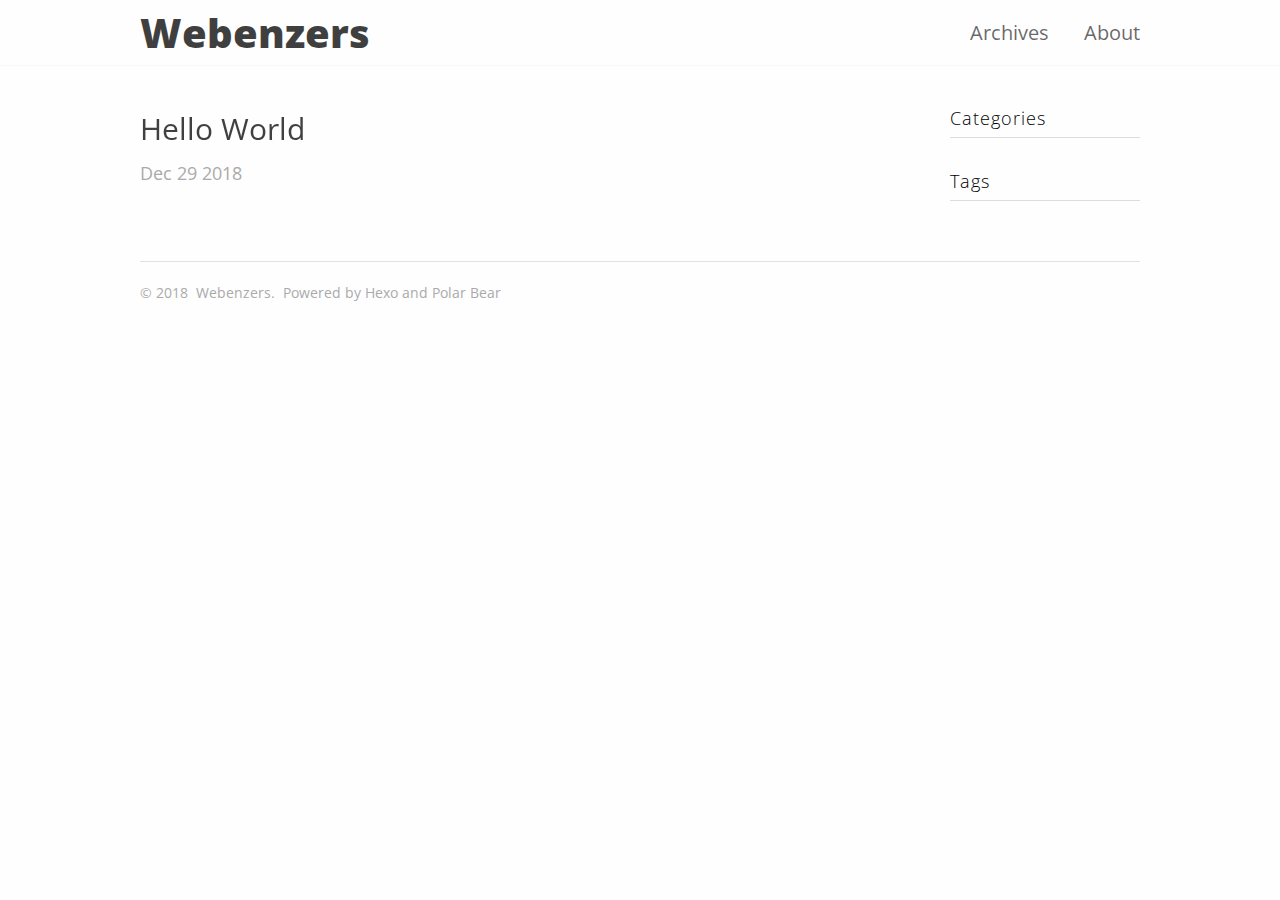
<file: index.html>
<!DOCTYPE html>
<html lang="">
  <head><meta name="generator" content="Hexo 3.8.0">
    
<meta charset="UTF-8">
<meta http-equiv="X-UA-Compatible" content="IE=edge">
<meta name="viewport" content="width=device-width,user-scalable=no,initial-scale=1,minimum-scale=1,maximum-scale=1">


<meta http-equiv="Cache-Control" content="no-transform">
<meta http-equiv="Cache-Control" content="no-siteapp">










  <link rel="alternate" href="/default" title="Webenzers">




  <link rel="shortcut icon" type="image/x-icon" href="/favicon.ico?v=1.1">



<link rel="canonical" href="http://yoursite.com/">


<meta property="og:type" content="website">
<meta property="og:title" content="Webenzers">
<meta property="og:url" content="http://yoursite.com/index.html">
<meta property="og:site_name" content="Webenzers">
<meta property="og:locale" content="default">
<meta name="twitter:card" content="summary">
<meta name="twitter:title" content="Webenzers">


<link rel="stylesheet" type="text/css" href="/css/style.css?v=1.1">
<link href="https://fonts.googleapis.com/css?family=Open+Sans" rel="stylesheet">





<script type="text/javascript">
  var themeConfig = {
    fancybox: {
      enable: false
    },
  };
</script>




  

  <script type="text/javascript">
    (function(i,s,o,g,r,a,m){i['GoogleAnalyticsObject']=r;i[r]=i[r]||function(){
        (i[r].q=i[r].q||[]).push(arguments)},i[r].l=1*new Date();a=s.createElement(o),
        m=s.getElementsByTagName(o)[0];a.async=1;a.src=g;m.parentNode.insertBefore(a,m)
        })(window,document,'script','//www.google-analytics.com/analytics.js','ga');

        ga('create', 'UA-131476006-1', 'auto');
        ga('send', 'pageview');
  </script>



    <title> Webenzers - </title>
  </head>

  <body>
    <div id="page">
      <header id="masthead"><div class="site-header-inner">
    <h1 class="site-title">
        <a href="/." class="logo">Webenzers</a>
    </h1>

    <nav id="nav-top">
        
            <ul id="menu-top" class="nav-top-items">
                
                    <li class="menu-item">
                        <a href="/archives">
                            
                            
                                Archives
                            
                        </a>
                    </li>
                
                    <li class="menu-item">
                        <a href="/about">
                            
                            
                                About
                            
                        </a>
                    </li>
                
            </ul>
        
  </nav>
</div>

      </header>
      <div id="content">
        
    <div id="primary" class="home">
        
            
  <article class="post">
    <header class="post-header">
      <h1 class="post-title">
        
          <a class="post-link" href="/2018/12/29/hello-world/">Hello World</a>
        
      </h1>

      <time class="post-time">
          Dec 29 2018
      </time>
    </header>



    
        <div class="post-excerpt">
            
            

            
          

    
  </div></article>

        
        
  <nav class="pagination">
    
    
  </nav>

    </div>
    <div id="secondary">
    

    
    <section id="tags" class="widget-area widget_categories">
        <h3 class="widget-title">Categories</h3>
        
    </section>


    
    <section id="tags" class="widget-area widget_tags">
        <h3 class="widget-title">Tags</h3>
        
    </section>


</div>


      </div>

      <footer id="colophon"><span class="copyright-year">
    
        &copy;
    
    2018
    <span class="footer-author">Webenzers.</span>
    <span class="power-by">
        Powered by <a class="hexo-link" href="https://hexo.io/">Hexo</a> and <a class="theme-link" href="https://github.com/frostfan/hexo-theme-polarbear">Polar Bear</a>
    </span>
</span>

      </footer>

      <div class="back-to-top" id="back-to-top">
        <i class="iconfont icon-up"></i>
      </div>
    </div>
    

<script type="text/javascript">
  var disqus_shortname = 'webenzers-github-io';
  var disqus_identifier = 'index.html';

  var disqus_title = "";


  var disqus = {
    load : function disqus(){
        if(typeof DISQUS !== 'object') {
          (function () {
          var s = document.createElement('script'); s.async = true;
          s.type = 'text/javascript';
          s.src = '//' + disqus_shortname + '.disqus.com/embed.js';
          (document.getElementsByTagName('HEAD')[0] || document.getElementsByTagName('BODY')[0]).appendChild(s);
          }());
          $('#load-disqus').remove(); ///加载后移除按钮
        }
    }
  }

  

</script>


    




  
    <script type="text/javascript" src="/lib/jquery/jquery-3.1.1.min.js"></script>
  

  

    <script type="text/javascript" src="/js/src/theme.js?v=1.1"></script>
<script type="text/javascript" src="/js/src/bootstrap.js?v=1.1"></script>

  </body>
</html>
</file>
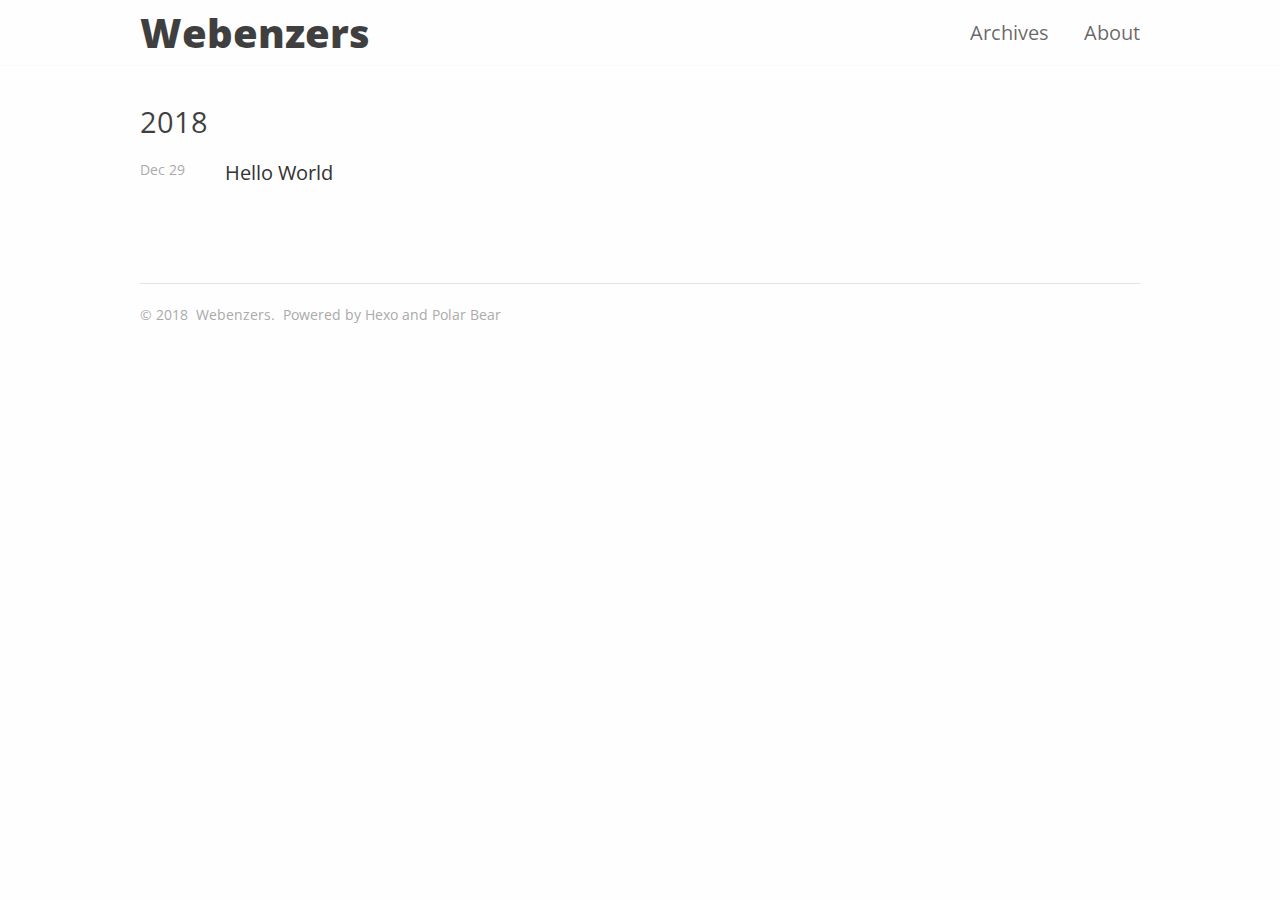
<file: archives/index.html>
<!DOCTYPE html>
<html lang="">
  <head><meta name="generator" content="Hexo 3.8.0">
    
<meta charset="UTF-8">
<meta http-equiv="X-UA-Compatible" content="IE=edge">
<meta name="viewport" content="width=device-width,user-scalable=no,initial-scale=1,minimum-scale=1,maximum-scale=1">


<meta http-equiv="Cache-Control" content="no-transform">
<meta http-equiv="Cache-Control" content="no-siteapp">










  <link rel="alternate" href="/default" title="Webenzers">




  <link rel="shortcut icon" type="image/x-icon" href="/favicon.ico?v=1.1">



<link rel="canonical" href="http://yoursite.com/archives/">


<meta property="og:type" content="website">
<meta property="og:title" content="Webenzers">
<meta property="og:url" content="http://yoursite.com/archives/index.html">
<meta property="og:site_name" content="Webenzers">
<meta property="og:locale" content="default">
<meta name="twitter:card" content="summary">
<meta name="twitter:title" content="Webenzers">


<link rel="stylesheet" type="text/css" href="/css/style.css?v=1.1">
<link href="https://fonts.googleapis.com/css?family=Open+Sans" rel="stylesheet">





<script type="text/javascript">
  var themeConfig = {
    fancybox: {
      enable: false
    },
  };
</script>




  

  <script type="text/javascript">
    (function(i,s,o,g,r,a,m){i['GoogleAnalyticsObject']=r;i[r]=i[r]||function(){
        (i[r].q=i[r].q||[]).push(arguments)},i[r].l=1*new Date();a=s.createElement(o),
        m=s.getElementsByTagName(o)[0];a.async=1;a.src=g;m.parentNode.insertBefore(a,m)
        })(window,document,'script','//www.google-analytics.com/analytics.js','ga');

        ga('create', 'UA-131476006-1', 'auto');
        ga('send', 'pageview');
  </script>



    <title>
  
    Archives - Webenzers
  
</title>
  </head>

  <body>
    <div id="page">
      <header id="masthead"><div class="site-header-inner">
    <h1 class="site-title">
        <a href="/." class="logo">Webenzers</a>
    </h1>

    <nav id="nav-top">
        
            <ul id="menu-top" class="nav-top-items">
                
                    <li class="menu-item">
                        <a href="/archives">
                            
                            
                                Archives
                            
                        </a>
                    </li>
                
                    <li class="menu-item">
                        <a href="/about">
                            
                            
                                About
                            
                        </a>
                    </li>
                
            </ul>
        
  </nav>
</div>

      </header>
      <div id="content">
        
  
<div id="primary">
  <section id="archive" class="archive">
    
      
    

    
      
        
        

        
          
          <div class="collection-title">
            <h2 class="archive-year">2018</h2>
          </div>
        
      

      <div class="archive-post">
        <span class="archive-post-time">
          
            Dec 29
          
        </span>
        <span class="archive-post-title">
          <a href="/2018/12/29/hello-world/" class="archive-post-link">
            Hello World
          </a>
        </span>
      </div>
    
  </section>
 </div>

  
  <nav class="pagination">
    
    
  </nav>



      </div>

      <footer id="colophon"><span class="copyright-year">
    
        &copy;
    
    2018
    <span class="footer-author">Webenzers.</span>
    <span class="power-by">
        Powered by <a class="hexo-link" href="https://hexo.io/">Hexo</a> and <a class="theme-link" href="https://github.com/frostfan/hexo-theme-polarbear">Polar Bear</a>
    </span>
</span>

      </footer>

      <div class="back-to-top" id="back-to-top">
        <i class="iconfont icon-up"></i>
      </div>
    </div>
    

<script type="text/javascript">
  var disqus_shortname = 'webenzers-github-io';
  var disqus_identifier = 'archives/index.html';

  var disqus_title = "";


  var disqus = {
    load : function disqus(){
        if(typeof DISQUS !== 'object') {
          (function () {
          var s = document.createElement('script'); s.async = true;
          s.type = 'text/javascript';
          s.src = '//' + disqus_shortname + '.disqus.com/embed.js';
          (document.getElementsByTagName('HEAD')[0] || document.getElementsByTagName('BODY')[0]).appendChild(s);
          }());
          $('#load-disqus').remove(); ///加载后移除按钮
        }
    }
  }

  

</script>


    




  
    <script type="text/javascript" src="/lib/jquery/jquery-3.1.1.min.js"></script>
  

  

    <script type="text/javascript" src="/js/src/theme.js?v=1.1"></script>
<script type="text/javascript" src="/js/src/bootstrap.js?v=1.1"></script>

  </body>
</html>
</file>
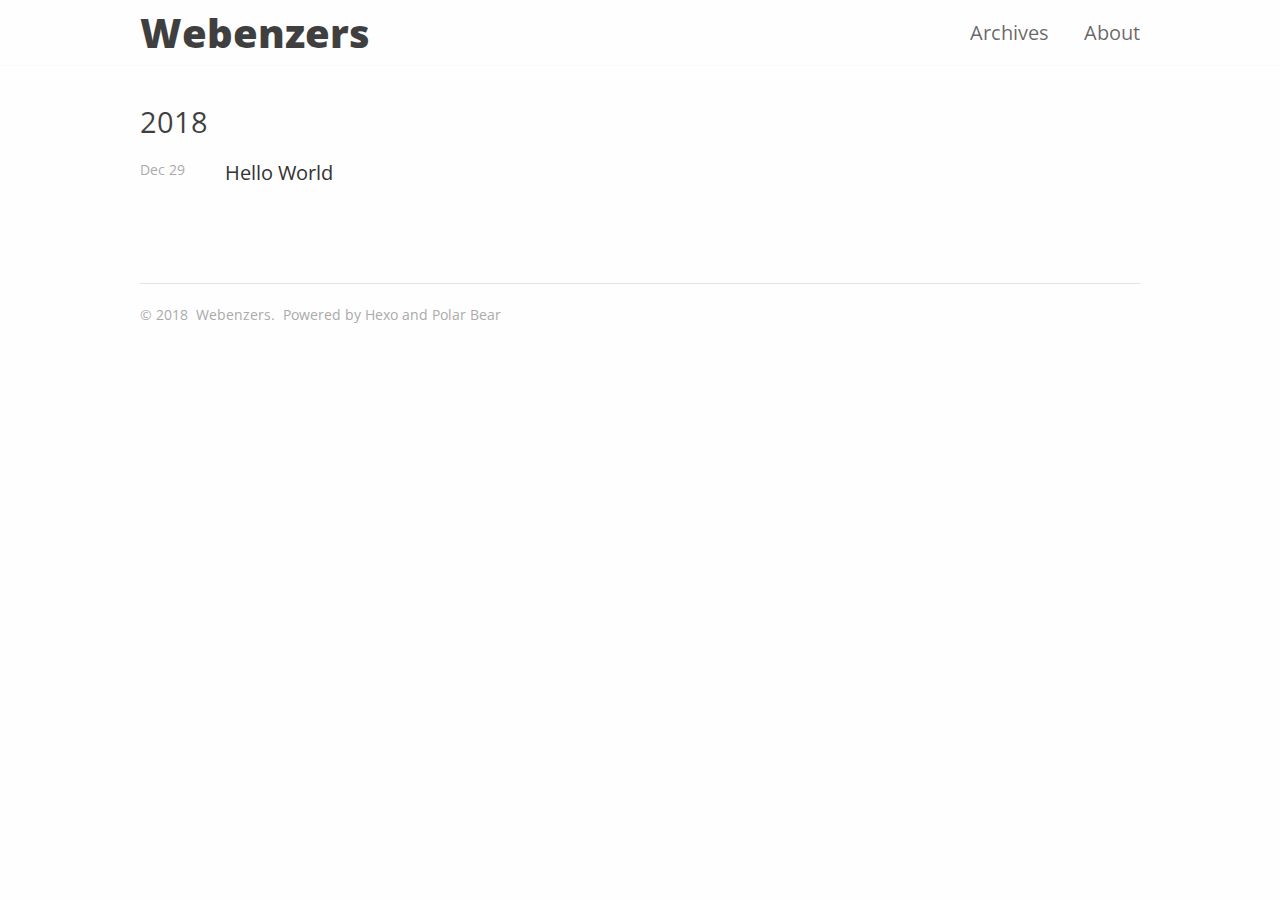
<file: archives/2018/index.html>
<!DOCTYPE html>
<html lang="">
  <head><meta name="generator" content="Hexo 3.8.0">
    
<meta charset="UTF-8">
<meta http-equiv="X-UA-Compatible" content="IE=edge">
<meta name="viewport" content="width=device-width,user-scalable=no,initial-scale=1,minimum-scale=1,maximum-scale=1">


<meta http-equiv="Cache-Control" content="no-transform">
<meta http-equiv="Cache-Control" content="no-siteapp">










  <link rel="alternate" href="/default" title="Webenzers">




  <link rel="shortcut icon" type="image/x-icon" href="/favicon.ico?v=1.1">



<link rel="canonical" href="http://yoursite.com/archives/2018/">


<meta property="og:type" content="website">
<meta property="og:title" content="Webenzers">
<meta property="og:url" content="http://yoursite.com/archives/2018/index.html">
<meta property="og:site_name" content="Webenzers">
<meta property="og:locale" content="default">
<meta name="twitter:card" content="summary">
<meta name="twitter:title" content="Webenzers">


<link rel="stylesheet" type="text/css" href="/css/style.css?v=1.1">
<link href="https://fonts.googleapis.com/css?family=Open+Sans" rel="stylesheet">





<script type="text/javascript">
  var themeConfig = {
    fancybox: {
      enable: false
    },
  };
</script>




  

  <script type="text/javascript">
    (function(i,s,o,g,r,a,m){i['GoogleAnalyticsObject']=r;i[r]=i[r]||function(){
        (i[r].q=i[r].q||[]).push(arguments)},i[r].l=1*new Date();a=s.createElement(o),
        m=s.getElementsByTagName(o)[0];a.async=1;a.src=g;m.parentNode.insertBefore(a,m)
        })(window,document,'script','//www.google-analytics.com/analytics.js','ga');

        ga('create', 'UA-131476006-1', 'auto');
        ga('send', 'pageview');
  </script>



    <title>
  
    Archives - Webenzers
  
</title>
  </head>

  <body>
    <div id="page">
      <header id="masthead"><div class="site-header-inner">
    <h1 class="site-title">
        <a href="/." class="logo">Webenzers</a>
    </h1>

    <nav id="nav-top">
        
            <ul id="menu-top" class="nav-top-items">
                
                    <li class="menu-item">
                        <a href="/archives">
                            
                            
                                Archives
                            
                        </a>
                    </li>
                
                    <li class="menu-item">
                        <a href="/about">
                            
                            
                                About
                            
                        </a>
                    </li>
                
            </ul>
        
  </nav>
</div>

      </header>
      <div id="content">
        
  
<div id="primary">
  <section id="archive" class="archive">
    
      
    

    
      
        
        

        
          
          <div class="collection-title">
            <h2 class="archive-year">2018</h2>
          </div>
        
      

      <div class="archive-post">
        <span class="archive-post-time">
          
            Dec 29
          
        </span>
        <span class="archive-post-title">
          <a href="/2018/12/29/hello-world/" class="archive-post-link">
            Hello World
          </a>
        </span>
      </div>
    
  </section>
 </div>

  
  <nav class="pagination">
    
    
  </nav>



      </div>

      <footer id="colophon"><span class="copyright-year">
    
        &copy;
    
    2018
    <span class="footer-author">Webenzers.</span>
    <span class="power-by">
        Powered by <a class="hexo-link" href="https://hexo.io/">Hexo</a> and <a class="theme-link" href="https://github.com/frostfan/hexo-theme-polarbear">Polar Bear</a>
    </span>
</span>

      </footer>

      <div class="back-to-top" id="back-to-top">
        <i class="iconfont icon-up"></i>
      </div>
    </div>
    

<script type="text/javascript">
  var disqus_shortname = 'webenzers-github-io';
  var disqus_identifier = 'archives/2018/index.html';

  var disqus_title = "";


  var disqus = {
    load : function disqus(){
        if(typeof DISQUS !== 'object') {
          (function () {
          var s = document.createElement('script'); s.async = true;
          s.type = 'text/javascript';
          s.src = '//' + disqus_shortname + '.disqus.com/embed.js';
          (document.getElementsByTagName('HEAD')[0] || document.getElementsByTagName('BODY')[0]).appendChild(s);
          }());
          $('#load-disqus').remove(); ///加载后移除按钮
        }
    }
  }

  

</script>


    




  
    <script type="text/javascript" src="/lib/jquery/jquery-3.1.1.min.js"></script>
  

  

    <script type="text/javascript" src="/js/src/theme.js?v=1.1"></script>
<script type="text/javascript" src="/js/src/bootstrap.js?v=1.1"></script>

  </body>
</html>
</file>
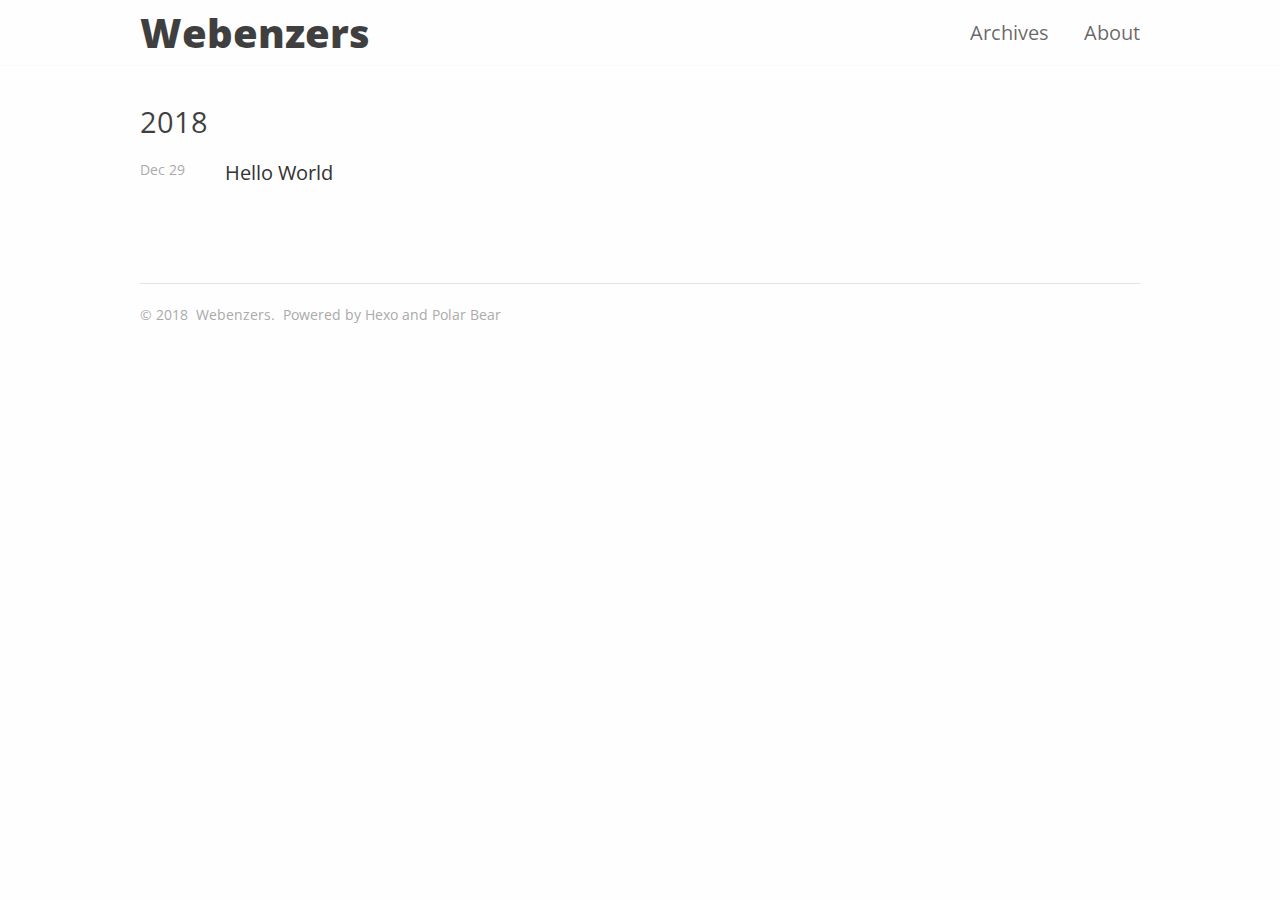
<file: archives/2018/12/index.html>
<!DOCTYPE html>
<html lang="">
  <head><meta name="generator" content="Hexo 3.8.0">
    
<meta charset="UTF-8">
<meta http-equiv="X-UA-Compatible" content="IE=edge">
<meta name="viewport" content="width=device-width,user-scalable=no,initial-scale=1,minimum-scale=1,maximum-scale=1">


<meta http-equiv="Cache-Control" content="no-transform">
<meta http-equiv="Cache-Control" content="no-siteapp">










  <link rel="alternate" href="/default" title="Webenzers">




  <link rel="shortcut icon" type="image/x-icon" href="/favicon.ico?v=1.1">



<link rel="canonical" href="http://yoursite.com/archives/2018/12/">


<meta property="og:type" content="website">
<meta property="og:title" content="Webenzers">
<meta property="og:url" content="http://yoursite.com/archives/2018/12/index.html">
<meta property="og:site_name" content="Webenzers">
<meta property="og:locale" content="default">
<meta name="twitter:card" content="summary">
<meta name="twitter:title" content="Webenzers">


<link rel="stylesheet" type="text/css" href="/css/style.css?v=1.1">
<link href="https://fonts.googleapis.com/css?family=Open+Sans" rel="stylesheet">





<script type="text/javascript">
  var themeConfig = {
    fancybox: {
      enable: false
    },
  };
</script>




  

  <script type="text/javascript">
    (function(i,s,o,g,r,a,m){i['GoogleAnalyticsObject']=r;i[r]=i[r]||function(){
        (i[r].q=i[r].q||[]).push(arguments)},i[r].l=1*new Date();a=s.createElement(o),
        m=s.getElementsByTagName(o)[0];a.async=1;a.src=g;m.parentNode.insertBefore(a,m)
        })(window,document,'script','//www.google-analytics.com/analytics.js','ga');

        ga('create', 'UA-131476006-1', 'auto');
        ga('send', 'pageview');
  </script>



    <title>
  
    Archives - Webenzers
  
</title>
  </head>

  <body>
    <div id="page">
      <header id="masthead"><div class="site-header-inner">
    <h1 class="site-title">
        <a href="/." class="logo">Webenzers</a>
    </h1>

    <nav id="nav-top">
        
            <ul id="menu-top" class="nav-top-items">
                
                    <li class="menu-item">
                        <a href="/archives">
                            
                            
                                Archives
                            
                        </a>
                    </li>
                
                    <li class="menu-item">
                        <a href="/about">
                            
                            
                                About
                            
                        </a>
                    </li>
                
            </ul>
        
  </nav>
</div>

      </header>
      <div id="content">
        
  
<div id="primary">
  <section id="archive" class="archive">
    
      
    

    
      
        
        

        
          
          <div class="collection-title">
            <h2 class="archive-year">2018</h2>
          </div>
        
      

      <div class="archive-post">
        <span class="archive-post-time">
          
            Dec 29
          
        </span>
        <span class="archive-post-title">
          <a href="/2018/12/29/hello-world/" class="archive-post-link">
            Hello World
          </a>
        </span>
      </div>
    
  </section>
 </div>

  
  <nav class="pagination">
    
    
  </nav>



      </div>

      <footer id="colophon"><span class="copyright-year">
    
        &copy;
    
    2018
    <span class="footer-author">Webenzers.</span>
    <span class="power-by">
        Powered by <a class="hexo-link" href="https://hexo.io/">Hexo</a> and <a class="theme-link" href="https://github.com/frostfan/hexo-theme-polarbear">Polar Bear</a>
    </span>
</span>

      </footer>

      <div class="back-to-top" id="back-to-top">
        <i class="iconfont icon-up"></i>
      </div>
    </div>
    

<script type="text/javascript">
  var disqus_shortname = 'webenzers-github-io';
  var disqus_identifier = 'archives/2018/12/index.html';

  var disqus_title = "";


  var disqus = {
    load : function disqus(){
        if(typeof DISQUS !== 'object') {
          (function () {
          var s = document.createElement('script'); s.async = true;
          s.type = 'text/javascript';
          s.src = '//' + disqus_shortname + '.disqus.com/embed.js';
          (document.getElementsByTagName('HEAD')[0] || document.getElementsByTagName('BODY')[0]).appendChild(s);
          }());
          $('#load-disqus').remove(); ///加载后移除按钮
        }
    }
  }

  

</script>


    




  
    <script type="text/javascript" src="/lib/jquery/jquery-3.1.1.min.js"></script>
  

  

    <script type="text/javascript" src="/js/src/theme.js?v=1.1"></script>
<script type="text/javascript" src="/js/src/bootstrap.js?v=1.1"></script>

  </body>
</html>
</file>
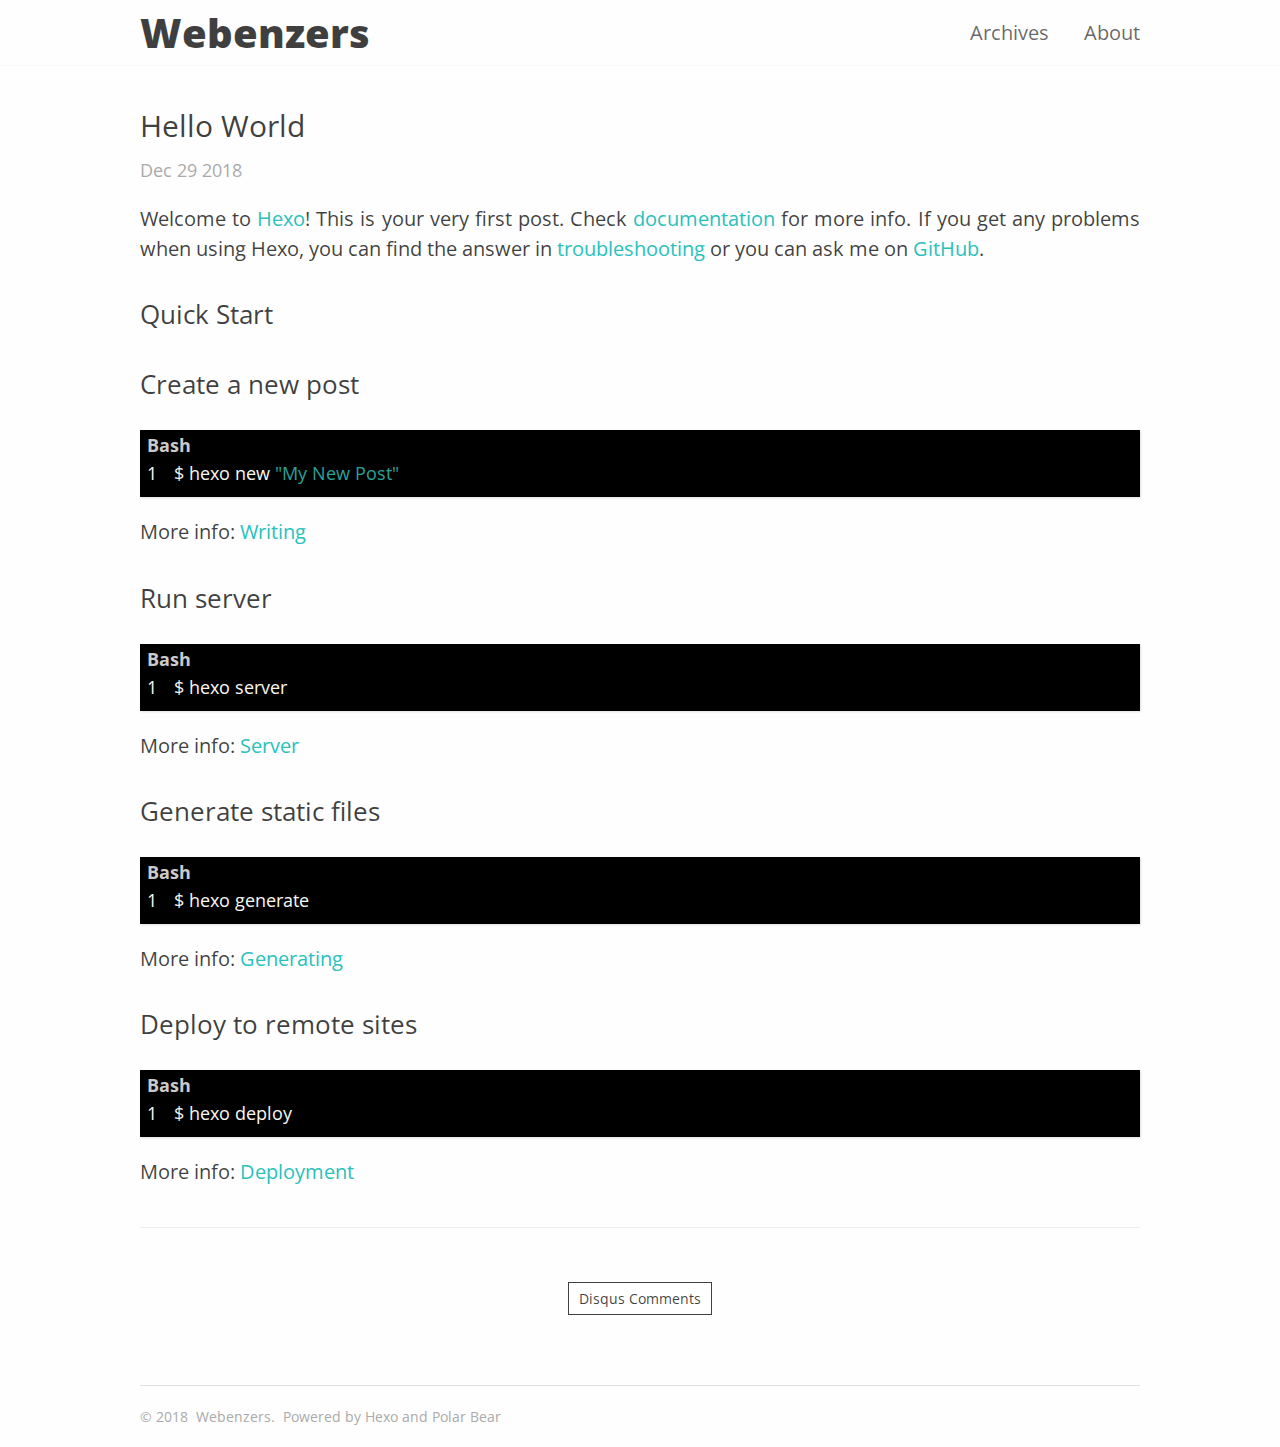
<file: 2018/12/29/hello-world/index.html>
<!DOCTYPE html>
<html lang="">
  <head><meta name="generator" content="Hexo 3.8.0">
    
<meta charset="UTF-8">
<meta http-equiv="X-UA-Compatible" content="IE=edge">
<meta name="viewport" content="width=device-width,user-scalable=no,initial-scale=1,minimum-scale=1,maximum-scale=1">


<meta http-equiv="Cache-Control" content="no-transform">
<meta http-equiv="Cache-Control" content="no-siteapp">



  <meta name="description" content="Hello World">








  <link rel="alternate" href="/default" title="Webenzers">




  <link rel="shortcut icon" type="image/x-icon" href="/favicon.ico?v=1.1">



<link rel="canonical" href="http://yoursite.com/2018/12/29/hello-world/">


<meta name="description" content="Welcome to Hexo! This is your very first post. Check documentation for more info. If you get any problems when using Hexo, you can find the answer in troubleshooting or you can ask me on GitHub. Quick">
<meta property="og:type" content="article">
<meta property="og:title" content="Hello World">
<meta property="og:url" content="http://yoursite.com/2018/12/29/hello-world/index.html">
<meta property="og:site_name" content="Webenzers">
<meta property="og:description" content="Welcome to Hexo! This is your very first post. Check documentation for more info. If you get any problems when using Hexo, you can find the answer in troubleshooting or you can ask me on GitHub. Quick">
<meta property="og:locale" content="default">
<meta property="og:updated_time" content="2018-12-29T12:24:30.583Z">
<meta name="twitter:card" content="summary">
<meta name="twitter:title" content="Hello World">
<meta name="twitter:description" content="Welcome to Hexo! This is your very first post. Check documentation for more info. If you get any problems when using Hexo, you can find the answer in troubleshooting or you can ask me on GitHub. Quick">


<link rel="stylesheet" type="text/css" href="/css/style.css?v=1.1">
<link href="https://fonts.googleapis.com/css?family=Open+Sans" rel="stylesheet">





<script type="text/javascript">
  var themeConfig = {
    fancybox: {
      enable: false
    },
  };
</script>




  

  <script type="text/javascript">
    (function(i,s,o,g,r,a,m){i['GoogleAnalyticsObject']=r;i[r]=i[r]||function(){
        (i[r].q=i[r].q||[]).push(arguments)},i[r].l=1*new Date();a=s.createElement(o),
        m=s.getElementsByTagName(o)[0];a.async=1;a.src=g;m.parentNode.insertBefore(a,m)
        })(window,document,'script','//www.google-analytics.com/analytics.js','ga');

        ga('create', 'UA-131476006-1', 'auto');
        ga('send', 'pageview');
  </script>



    <title> Hello World - Webenzers </title>
  </head>

  <body>
    <div id="page">
      <header id="masthead"><div class="site-header-inner">
    <h1 class="site-title">
        <a href="/." class="logo">Webenzers</a>
    </h1>

    <nav id="nav-top">
        
            <ul id="menu-top" class="nav-top-items">
                
                    <li class="menu-item">
                        <a href="/archives">
                            
                            
                                Archives
                            
                        </a>
                    </li>
                
                    <li class="menu-item">
                        <a href="/about">
                            
                            
                                About
                            
                        </a>
                    </li>
                
            </ul>
        
  </nav>
</div>

      </header>
      <div id="content">
        
    <div id="primary">
        
  <article class="post">
    <header class="post-header">
      <h1 class="post-title">
        
          Hello World
        
      </h1>

      <time class="post-time">
          Dec 29 2018
      </time>
    </header>



    
            <div class="post-content">
            <p>Welcome to <a href="https://hexo.io/" target="_blank" rel="noopener">Hexo</a>! This is your very first post. Check <a href="https://hexo.io/docs/" target="_blank" rel="noopener">documentation</a> for more info. If you get any problems when using Hexo, you can find the answer in <a href="https://hexo.io/docs/troubleshooting.html" target="_blank" rel="noopener">troubleshooting</a> or you can ask me on <a href="https://github.com/hexojs/hexo/issues" target="_blank" rel="noopener">GitHub</a>.</p>
<h2 id="Quick-Start"><a href="#Quick-Start" class="headerlink" title="Quick Start"></a>Quick Start</h2><h3 id="Create-a-new-post"><a href="#Create-a-new-post" class="headerlink" title="Create a new post"></a>Create a new post</h3><figure class="highlight bash"><table><tr><td class="gutter"><pre><span class="line">1</span><br></pre></td><td class="code"><pre><span class="line">$ hexo new <span class="string">"My New Post"</span></span><br></pre></td></tr></table></figure>
<p>More info: <a href="https://hexo.io/docs/writing.html" target="_blank" rel="noopener">Writing</a></p>
<h3 id="Run-server"><a href="#Run-server" class="headerlink" title="Run server"></a>Run server</h3><figure class="highlight bash"><table><tr><td class="gutter"><pre><span class="line">1</span><br></pre></td><td class="code"><pre><span class="line">$ hexo server</span><br></pre></td></tr></table></figure>
<p>More info: <a href="https://hexo.io/docs/server.html" target="_blank" rel="noopener">Server</a></p>
<h3 id="Generate-static-files"><a href="#Generate-static-files" class="headerlink" title="Generate static files"></a>Generate static files</h3><figure class="highlight bash"><table><tr><td class="gutter"><pre><span class="line">1</span><br></pre></td><td class="code"><pre><span class="line">$ hexo generate</span><br></pre></td></tr></table></figure>
<p>More info: <a href="https://hexo.io/docs/generating.html" target="_blank" rel="noopener">Generating</a></p>
<h3 id="Deploy-to-remote-sites"><a href="#Deploy-to-remote-sites" class="headerlink" title="Deploy to remote sites"></a>Deploy to remote sites</h3><figure class="highlight bash"><table><tr><td class="gutter"><pre><span class="line">1</span><br></pre></td><td class="code"><pre><span class="line">$ hexo deploy</span><br></pre></td></tr></table></figure>
<p>More info: <a href="https://hexo.io/docs/deployment.html" target="_blank" rel="noopener">Deployment</a></p>

            </div>
          

    
      <footer class="post-footer">
		

        
        
  <nav class="post-nav">
    
    
  </nav>

        
  <div class="comments" id="comments">
    
    <div style="text-align:center;">
        <button class="btn" id="load-disqus" onclick="disqus.load();">Disqus Comments</button>
    </div>
      <div id="disqus_thread">
        <noscript>
          Please enable JavaScript to view the
          <a href="//disqus.com/?ref_noscript">comments powered by Disqus.</a>
        </noscript>
      </div>
    
  </div>


      </footer>
    
  </article>

    </div>

      </div>

      <footer id="colophon"><span class="copyright-year">
    
        &copy;
    
    2018
    <span class="footer-author">Webenzers.</span>
    <span class="power-by">
        Powered by <a class="hexo-link" href="https://hexo.io/">Hexo</a> and <a class="theme-link" href="https://github.com/frostfan/hexo-theme-polarbear">Polar Bear</a>
    </span>
</span>

      </footer>

      <div class="back-to-top" id="back-to-top">
        <i class="iconfont icon-up"></i>
      </div>
    </div>
    

<script type="text/javascript">
  var disqus_shortname = 'webenzers-github-io';
  var disqus_identifier = '2018/12/29/hello-world/';

  var disqus_title = "Hello World";


  var disqus = {
    load : function disqus(){
        if(typeof DISQUS !== 'object') {
          (function () {
          var s = document.createElement('script'); s.async = true;
          s.type = 'text/javascript';
          s.src = '//' + disqus_shortname + '.disqus.com/embed.js';
          (document.getElementsByTagName('HEAD')[0] || document.getElementsByTagName('BODY')[0]).appendChild(s);
          }());
          $('#load-disqus').remove(); ///加载后移除按钮
        }
    }
  }

  
    var disqus_config = function () {
        this.page.url = disqus_url;
        this.page.identifier = disqus_identifier;
        this.page.title = disqus_title;
    };
  

</script>


    




  
    <script type="text/javascript" src="/lib/jquery/jquery-3.1.1.min.js"></script>
  

  

    <script type="text/javascript" src="/js/src/theme.js?v=1.1"></script>
<script type="text/javascript" src="/js/src/bootstrap.js?v=1.1"></script>

  </body>
</html>
</file>
<file: css/style.css>
@import url(//spoqa.github.io/spoqa-han-sans/css/SpoqaHanSans-kr.css);
@import url(//spoqa.github.io/spoqa-han-sans/css/SpoqaHanSans-jp.css);
/*! normalize.css v3.0.2 | MIT License | git.io/normalize */
/**
 * 1. Set default font family to sans-serif.
 * 2. Prevent iOS text size adjust after orientation change, without disabling
 *    user zoom.
 */
html {
  font-family: sans-serif;
  /* 1 */
  -ms-text-size-adjust: 100%;
  /* 2 */
  -webkit-text-size-adjust: 100%;
  /* 2 */ }

/**
 * Remove default margin.
 */
body {
  margin: 0; }

/* HTML5 display definitions
   ========================================================================== */
/**
 * Correct `block` display not defined for any HTML5 element in IE 8/9.
 * Correct `block` display not defined for `details` or `summary` in IE 10/11
 * and Firefox.
 * Correct `block` display not defined for `main` in IE 11.
 */
article,
aside,
details,
figcaption,
figure,
footer,
header,
hgroup,
main,
menu,
nav,
section,
summary {
  display: block; }

/**
 * 1. Correct `inline-block` display not defined in IE 8/9.
 * 2. Normalize vertical alignment of `progress` in Chrome, Firefox, and Opera.
 */
audio,
canvas,
progress,
video {
  display: inline-block;
  /* 1 */
  vertical-align: baseline;
  /* 2 */ }

/**
 * Prevent modern browsers from displaying `audio` without controls.
 * Remove excess height in iOS 5 devices.
 */
audio:not([controls]) {
  display: none;
  height: 0; }

/**
 * Address `[hidden]` styling not present in IE 8/9/10.
 * Hide the `template` element in IE 8/9/11, Safari, and Firefox < 22.
 */
[hidden],
template {
  display: none; }

/* Links
   ========================================================================== */
/**
 * Remove the gray background color from active links in IE 10.
 */
a {
  background-color: transparent; }

/**
 * Improve readability when focused and also mouse hovered in all browsers.
 */
a:active,
a:hover {
  outline: 0; }

/* Text-level semantics
   ========================================================================== */
/**
 * Address styling not present in IE 8/9/10/11, Safari, and Chrome.
 */
abbr[title] {
  border-bottom: 1px dotted; }

/**
 * Address style set to `bolder` in Firefox 4+, Safari, and Chrome.
 */
b,
strong {
  font-weight: bold; }

/**
 * Address styling not present in Safari and Chrome.
 */
dfn {
  font-style: italic; }

/**
 * Address variable `h1`&'p' font-size and margin within `section` and `article`
 * contexts in Firefox 4+, Safari, and Chrome.
 */
h1 {
  font-size: 2em;
  margin: 0.67em 0; }

/**
 * Address styling not present in IE 8/9.
 */
mark {
  background: #ff0;
  color: #000; }

/**
 * Address inconsistent and variable font size in all browsers.
 */
small {
  font-size: 80%; }

/**
 * Prevent `sub` and `sup` affecting `line-height` in all browsers.
 */
sub,
sup {
  font-size: 75%;
  line-height: 0;
  position: relative;
  vertical-align: baseline; }

sup {
  top: -0.5em; }

sub {
  bottom: -0.25em; }

/* Embedded content
   ========================================================================== */
/**
 * Remove border when inside `a` element in IE 8/9/10.
 */
img {
  border: 0; }

/**
 * Correct overflow not hidden in IE 9/10/11.
 */
svg:not(:root) {
  overflow: hidden; }

/* Grouping content
   ========================================================================== */
/**
 * Address margin not present in IE 8/9 and Safari.
 */
figure {
  margin: 1em 40px; }

/**
 * Address differences between Firefox and other browsers.
 */
hr {
  margin-top: 52px;
  margin-bottom: 42px;
  display: block;
  border: 0;
  text-align: center; }

/**
 * Contain overflow in all browsers.
 */
pre {
  overflow: auto; }

/**
 * Address odd `em`-unit font size rendering in all browsers.
 */
code,
kbd,
pre,
samp {
  font-family: monospace, monospace;
  font-size: 1em; }

/* Forms
   ========================================================================== */
/**
 * Known limitation: by default, Chrome and Safari on OS X allow very limited
 * styling of `select`, unless a `border` property is set.
 */
/**
 * 1. Correct color not being inherited.
 *    Known issue: affects color of disabled elements.
 * 2. Correct font properties not being inherited.
 * 3. Address margins set differently in Firefox 4+, Safari, and Chrome.
 */
button,
input,
optgroup,
select,
textarea {
  color: inherit;
  /* 1 */
  font: inherit;
  /* 2 */
  margin: 0;
  /* 3 */ }

/**
 * Address `overflow` set to `hidden` in IE 8/9/10/11.
 */
button {
  overflow: visible; }

/**
 * Address inconsistent `text-transform` inheritance for `button` and `select`.
 * All other form control elements do not inherit `text-transform` values.
 * Correct `button` style inheritance in Firefox, IE 8/9/10/11, and Opera.
 * Correct `select` style inheritance in Firefox.
 */
button,
select {
  text-transform: none; }

/**
 * 1. Avoid the WebKit bug in Android 4.0.* where (2) destroys native `audio`
 *    and `video` controls.
 * 2. Correct inability to style clickable `input` types in iOS.
 * 3. Improve usability and consistency of cursor style between image-type
 *    `input` and others.
 */
button,
html input[type="button"],
input[type="reset"],
input[type="submit"] {
  -webkit-appearance: button;
  /* 2 */
  cursor: pointer;
  /* 3 */ }

/**
 * Re-set default cursor for disabled elements.
 */
button[disabled],
html input[disabled] {
  cursor: default; }

/**
 * Remove inner padding and border in Firefox 4+.
 */
button::-moz-focus-inner,
input::-moz-focus-inner {
  border: 0;
  padding: 0; }

/**
 * Address Firefox 4+ setting `line-height` on `input` using `!important` in
 * the UA stylesheet.
 */
input {
  line-height: normal; }

/**
 * It's recommended that you don't attempt to style these elements.
 * Firefox's implementation doesn't respect box-sizing, padding, or width.
 *
 * 1. Address box sizing set to `content-box` in IE 8/9/10.
 * 2. Remove excess padding in IE 8/9/10.
 */
input[type="checkbox"],
input[type="radio"] {
  box-sizing: border-box;
  /* 1 */
  padding: 0;
  /* 2 */ }

/**
 * Fix the cursor style for Chrome's increment/decrement buttons. For certain
 * `font-size` values of the `input`, it causes the cursor style of the
 * decrement button to change from `default` to `text`.
 */
input[type="number"]::-webkit-inner-spin-button,
input[type="number"]::-webkit-outer-spin-button {
  height: auto; }

/**
 * 1. Address `appearance` set to `searchfield` in Safari and Chrome.
 * 2. Address `box-sizing` set to `border-box` in Safari and Chrome
 *    (include `-moz` to future-proof).
 */
input[type="search"] {
  -webkit-appearance: textfield;
  /* 1 */
  -moz-box-sizing: content-box;
  -webkit-box-sizing: content-box;
  /* 2 */
  box-sizing: content-box; }

/**
 * Remove inner padding and search cancel button in Safari and Chrome on OS X.
 * Safari (but not Chrome) clips the cancel button when the search input has
 * padding (and `textfield` appearance).
 */
input[type="search"]::-webkit-search-cancel-button,
input[type="search"]::-webkit-search-decoration {
  -webkit-appearance: none; }

/**
 * Define consistent border, margin, and padding.
 */
fieldset {
  border: 1px solid #c0c0c0;
  margin: 0 2px;
  padding: 0.35em 0.625em 0.75em; }

/**
 * 1. Correct `color` not being inherited in IE 8/9/10/11.
 * 2. Remove padding so people aren't caught out if they zero out fieldsets.
 */
legend {
  border: 0;
  /* 1 */
  padding: 0;
  /* 2 */ }

/**
 * Remove default vertical scrollbar in IE 8/9/10/11.
 */
textarea {
  overflow: auto; }

/**
 * Don't inherit the `font-weight` (applied by a rule above).
 * NOTE: the default cannot safely be changed in Chrome and Safari on OS X.
 */
optgroup {
  font-weight: bold; }

/* Tables
   ========================================================================== */
/**
 * Remove most spacing between table cells.
 */
table {
  border-collapse: collapse;
  border-spacing: 0; }

td,
th {
  padding: 0; }

sup {
  font-size: .6em;
  opacity: .6; }

p {
  text-align: justify; }

html {
  font-size: 20px;
  box-sizing: border-box; }

body {
  padding: 0;
  margin: 0;
  font-family: "Spoqa Han Sans", "Spoqa Han Sans JP", "Sans-serif", "Open Sans", "PingFang SC", "Hiragino Sans GB", "Microsoft Yahei", "Microsoft Jhenghei", sans-serif;
  font-weight: 400;
  -webkit-font-smoothing: antialiased;
  -moz-osx-font-smoothing: grayscale;
  line-height: 1.5;
  color: rgba(0, 0, 0, 0.75);
  background: #fefefe;
  scroll-behavior: smooth;
  vertical-align: baseline; }

img {
  max-width: 100%;
  height: auto;
  display: inline-block;
  vertical-align: middle; }

a {
  color: rgba(0, 0, 0, 0.75);
  text-decoration: none; }

h1 {
  font-size: 1.5rem;
  font-family: "Spoqa Han Sans", "Spoqa Han Sans JP", "Sans-serif", "Open Sans", "PingFang SC", "Hiragino Sans GB", "Microsoft Yahei", "Microsoft Jhenghei", sans-serif; }

h2 {
  font-size: 1.4rem;
  font-family: "Spoqa Han Sans", "Spoqa Han Sans JP", "Sans-serif", "Open Sans", "PingFang SC", "Hiragino Sans GB", "Microsoft Yahei", "Microsoft Jhenghei", sans-serif; }

h3 {
  font-size: 1.3rem;
  font-family: "Spoqa Han Sans", "Spoqa Han Sans JP", "Sans-serif", "Open Sans", "PingFang SC", "Hiragino Sans GB", "Microsoft Yahei", "Microsoft Jhenghei", sans-serif; }

h4 {
  font-size: 1.2rem;
  font-family: "Spoqa Han Sans", "Spoqa Han Sans JP", "Sans-serif", "Open Sans", "PingFang SC", "Hiragino Sans GB", "Microsoft Yahei", "Microsoft Jhenghei", sans-serif; }

h5 {
  font-size: 1.1rem;
  font-family: "Spoqa Han Sans", "Spoqa Han Sans JP", "Sans-serif", "Open Sans", "PingFang SC", "Hiragino Sans GB", "Microsoft Yahei", "Microsoft Jhenghei", sans-serif; }

h6 {
  font-size: 1rem;
  font-family: "Spoqa Han Sans", "Spoqa Han Sans JP", "Sans-serif", "Open Sans", "PingFang SC", "Hiragino Sans GB", "Microsoft Yahei", "Microsoft Jhenghei", sans-serif; }

.content-wrapper {
  padding: 0 20px; }

.video-container {
  position: relative;
  padding-bottom: 56.25%;
  /* 16:9 */
  padding-top: 25px;
  height: 0; }

.video-container iframe {
  position: absolute;
  top: 0;
  left: 0;
  width: 100%;
  height: 100%; }

.btn {
  display: inline-block;
  padding: 5px 10px;
  font-size: 14px;
  margin-top: 1em;
  color: rgba(0, 0, 0, 0.75);
  background: #fff;
  border: 1px solid rgba(0, 0, 0, 0.75);
  text-decoration: none; }

#content {
  margin: 0 auto;
  width: 90%;
  max-width: 1000px; }

#primary.home {
  width: 73%;
  float: left; }

#primary {
  max-width: 1000px;
  margin: 0 auto; }

@media only screen and (max-width: 750px) {
  .site-header-inner, .content {
    width: 90%; }
  #secondary {
    display: none; }
  #primary.home {
    width: 100%; } }

.header {
  padding: 20px 20px; }
  .header:before, .header:after {
    content: " ";
    display: table; }
  .header:after {
    clear: both; }

@media only screen and (max-width: 750px) {
  .header {
    padding: 20px 0 0;
    text-align: center; } }

#masthead {
  z-index: 9;
  top: 0;
  right: 0;
  left: 0;
  box-shadow: 0 0 1px rgba(0, 0, 0, 0.15); }

.site-header-inner {
  height: 65px;
  line-height: 65px;
  max-width: 1000px;
  margin: 0 auto;
  width: 90%; }

.site-title {
  text-align: left;
  display: inline-block;
  margin: 0 auto;
  font-weight: 900;
  font-size: 40px;
  color: rgba(0, 0, 0, 0.7); }

#nav-top {
  float: right; }
  #nav-top .nav-top-items {
    list-style: none;
    padding-left: 0px;
    margin: 0 auto; }
    #nav-top .nav-top-items .menu-item {
      font-size: 20px;
      margin-left: 30px;
      display: inline-block; }
      #nav-top .nav-top-items .menu-item a {
        color: rgba(0, 0, 0, 0.6); }

.posts {
  margin-bottom: 20px;
  border-bottom: 1px solid #eee; }

.post {
  padding: 40px 0; }
  .post + .post {
    border-top: 1px solid #eee; }
  .post .post-excerpt img {
    padding-top: .5em; }
  .post .post-header .post-title {
    margin: 0 0 10px;
    line-height: 1.4;
    font-size: 1.5em;
    font-weight: 400;
    font-family: "Spoqa Han Sans", "Spoqa Han Sans JP", "Sans-serif", "Open Sans", "PingFang SC", "Hiragino Sans GB", "Microsoft Yahei", "Microsoft Jhenghei", sans-serif; }
  .post .post-header .post-link {
    display: inline-block;
    vertical-align: middle;
    transform: translateZ(0);
    backface-visibility: hidden;
    box-shadow: 0 0 1px transparent;
    position: relative;
    overflow: hidden; }
    .post .post-header .post-link.active:before, .post .post-header .post-link:active:before, .post .post-header .post-link:focus:before, .post .post-header .post-link:hover:before {
      right: 0;
      left: 0; }
  .post .post-time {
    color: #aaa;
    display: block;
    font-size: 18px;
    margin-bottom: 10px; }
  .post .post-excerpt p {
    margin: 0 0 16px; }
  .post .post-content {
    margin-bottom: 40px; }
    .post .post-content h1 {
      font-size: 1.3em;
      font-weight: 400;
      font-family: "Spoqa Han Sans", "Spoqa Han Sans JP", "Sans-serif", "Open Sans", "PingFang SC", "Hiragino Sans GB", "Microsoft Yahei", "Microsoft Jhenghei", sans-serif;
      margin-top: 1.2em; }
    .post .post-content h2 {
      font-size: 1.3em;
      font-weight: 400;
      font-family: "Spoqa Han Sans", "Spoqa Han Sans JP", "Sans-serif", "Open Sans", "PingFang SC", "Hiragino Sans GB", "Microsoft Yahei", "Microsoft Jhenghei", sans-serif;
      margin-top: 1.2em; }
    .post .post-content h3 {
      font-size: 1.3em;
      font-weight: 400;
      font-family: "Spoqa Han Sans", "Spoqa Han Sans JP", "Sans-serif", "Open Sans", "PingFang SC", "Hiragino Sans GB", "Microsoft Yahei", "Microsoft Jhenghei", sans-serif;
      margin-top: 1.2em; }
    .post .post-content h4 {
      font-size: 1.3em;
      font-weight: 400;
      font-family: "Spoqa Han Sans", "Spoqa Han Sans JP", "Sans-serif", "Open Sans", "PingFang SC", "Hiragino Sans GB", "Microsoft Yahei", "Microsoft Jhenghei", sans-serif;
      margin-top: 1.2em; }
    .post .post-content h5 {
      font-size: 1.3em;
      font-weight: 400;
      font-family: "Spoqa Han Sans", "Spoqa Han Sans JP", "Sans-serif", "Open Sans", "PingFang SC", "Hiragino Sans GB", "Microsoft Yahei", "Microsoft Jhenghei", sans-serif;
      margin-top: 1.2em; }
    .post .post-content h6 {
      font-size: 1.3em;
      font-weight: 400;
      font-family: "Spoqa Han Sans", "Spoqa Han Sans JP", "Sans-serif", "Open Sans", "PingFang SC", "Hiragino Sans GB", "Microsoft Yahei", "Microsoft Jhenghei", sans-serif;
      margin-top: 1.2em; }
    .post .post-content .headerlink:hover {
      border-bottom: 0; }
    .post .post-content .headerlink::before {
      margin-right: 5px;
      font-size: 1.1em;
      color: #2ac1bc; }
    .post .post-content a {
      color: #2ac1bc;
      word-break: break-all; }
      .post .post-content a:hover {
        border-bottom: 1px solid #2ac1bc; }
      .post .post-content a.fancybox {
        border: 0; }
    .post .post-content blockquote {
      margin: 2em 0;
      padding-left: 10px;
      position: relative;
      color: rgba(0, 0, 0, 0.6);
      background-color: #fff;
      border-left: 2px solid #aaa; }
      .post .post-content blockquote p {
        margin: 0; }
    .post .post-content img {
      display: inline-block;
      max-width: 100%; }
    .post .post-content > table {
      max-width: 100%;
      margin: 10px 0;
      border-spacing: 0; }
      .post .post-content > table th, .post .post-content > table td {
        padding: 5px 15px;
        border: 1px double #f0f0f0;
        text-align: left; }
    .post .post-content code, .post .post-content pre {
      padding: 7px;
      font-size: 18px;
      font-family: "Open Sans", "PingFang SC", "Hiragino Sans GB", "Microsoft Yahei", "Microsoft Jhenghei", sans-serif;
      background: #000; }
    .post .post-content code {
      padding: 3px 5px;
      color: #FFFFF0; }
    .post .post-content .highlight {
      margin: 1em 0;
      overflow-x: auto;
      box-shadow: 1px 1px 2px rgba(0, 0, 0, 0.125); }
      .post .post-content .highlight table {
        position: relative; }
        .post .post-content .highlight table::after {
          position: absolute;
          top: 0;
          right: 0;
          left: 0;
          padding: 2px 7px;
          font-size: 18px;
          font-weight: bold;
          color: #cacaca;
          background: black;
          content: 'Code'; }
      .post .post-content .highlight.html > ::after {
        content: "HTML"; }
      .post .post-content .highlight.js > ::after {
        content: "JavaScript"; }
      .post .post-content .highlight.bash > ::after {
        content: "Bash"; }
      .post .post-content .highlight.css > ::after {
        content: "CSS"; }
      .post .post-content .highlight.scss > ::after {
        content: "Scss"; }
      .post .post-content .highlight.java > ::after {
        content: "Java"; }
      .post .post-content .highlight.xml > ::after {
        content: "XML"; }
      .post .post-content .highlight.python > ::after {
        content: "Python"; }
      .post .post-content .highlight.json > ::after {
        content: "JSON"; }
      .post .post-content .highlight.swift > ::after {
        content: "Swift"; }
      .post .post-content .highlight.ruby > ::after {
        content: "Ruby"; }
      .post .post-content .highlight.php > ::after {
        content: "PHP"; }
      .post .post-content .highlight.c > ::after {
        content: "C"; }
      .post .post-content .highlight.cpp > ::after {
        content: "C++"; }
      .post .post-content .highlight.scheme > ::after {
        content: "Scheme"; }
      .post .post-content .highlight.objectivec > ::after {
        content: "Objective-C"; }
      .post .post-content .highlight.yml > ::after {
        content: "YAML"; }
      .post .post-content .highlight.stylus > ::after {
        content: "Stylus"; }
      .post .post-content .highlight .code pre {
        margin: 0;
        padding: 30px 10px 10px; }
      .post .post-content .highlight .gutter {
        width: 10px;
        color: #cacaca; }
        .post .post-content .highlight .gutter pre {
          margin: 0;
          padding: 30px 7px 10px; }
      .post .post-content .highlight .line {
        height: 27px;
        color: #f8f8f2; }
      .post .post-content .highlight table, .post .post-content .highlight tr, .post .post-content .highlight td {
        margin: 0;
        padding: 0;
        width: 100%;
        border-collapse: collapse; }
      .post .post-content .highlight .code .comment,
      .post .post-content .highlight .code .quote {
        color: #93a1a1; }
      .post .post-content .highlight .code .keyword,
      .post .post-content .highlight .code .selector-tag,
      .post .post-content .highlight .code .addition {
        color: #859900; }
      .post .post-content .highlight .code .number,
      .post .post-content .highlight .code .string,
      .post .post-content .highlight .code .meta .meta-string,
      .post .post-content .highlight .code .literal,
      .post .post-content .highlight .code .doctag,
      .post .post-content .highlight .code .regexp {
        color: #2aa198; }
      .post .post-content .highlight .code .attribute,
      .post .post-content .highlight .code .attr,
      .post .post-content .highlight .code .variable,
      .post .post-content .highlight .code .template-variable,
      .post .post-content .highlight .code .class .title,
      .post .post-content .highlight .code .type {
        color: #b58900; }
      .post .post-content .highlight .code .symbol,
      .post .post-content .highlight .code .bullet,
      .post .post-content .highlight .code .subst,
      .post .post-content .highlight .code .meta,
      .post .post-content .highlight .code .meta .keyword,
      .post .post-content .highlight .code .selector-attr,
      .post .post-content .highlight .code .selector-pseudo,
      .post .post-content .highlight .code .link {
        color: #cb4b16; }
      .post .post-content .highlight .code .built_in,
      .post .post-content .highlight .code .deletion {
        color: #dc322f; }
    .post .post-content .read-more .read-more-link {
      color: #2ac1bc;
      font-size: 1.1em;
      font-family: "Spoqa Han Sans", "Spoqa Han Sans JP", "Sans-serif", "Open Sans", "PingFang SC", "Hiragino Sans GB", "Microsoft Yahei", "Microsoft Jhenghei", sans-serif; }
      .post .post-content .read-more .read-more-link:hover {
        border-bottom: 1px solid #2ac1bc; }
  .post .post-footer {
    margin-top: 20px;
    border-top: 1px solid #eee;
    font-family: "Spoqa Han Sans", "Spoqa Han Sans JP", "Sans-serif", "Open Sans", "PingFang SC", "Hiragino Sans GB", "Microsoft Yahei", "Microsoft Jhenghei", sans-serif; }
    .post .post-footer .post-tags {
      padding: 15px 0; }
      .post .post-footer .post-tags a {
        margin-right: 5px;
        color: #2ac1bc;
        word-break: break-all; }
        .post .post-footer .post-tags a::before {
          content: '#'; }
    .post .post-footer .post-nav {
      margin: 1em 0; }
      .post .post-footer .post-nav:before, .post .post-footer .post-nav:after {
        content: " ";
        display: table; }
      .post .post-footer .post-nav:after {
        clear: both; }
      .post .post-footer .post-nav .prev,
      .post .post-footer .post-nav .next {
        font-weight: 400;
        font-size: 16px;
        color: rgba(0, 0, 0, 0.75);
        font-family: "Spoqa Han Sans", "Spoqa Han Sans JP", "Sans-serif", "Open Sans", "PingFang SC", "Hiragino Sans GB", "Microsoft Yahei", "Microsoft Jhenghei", sans-serif;
        transition-property: transform;
        transition-timing-function: ease-out;
        transition-duration: 0.3s; }
      .post .post-footer .post-nav .prev {
        float: left; }
        .post .post-footer .post-nav .prev:hover {
          color: #2ac1bc;
          transform: translateX(-4px); }
      .post .post-footer .post-nav .next {
        float: right; }
        .post .post-footer .post-nav .next:hover {
          color: #2ac1bc;
          transform: translateX(4px); }
      .post .post-footer .post-nav .nav-mobile {
        display: none; }
  @media only screen and (max-width: 750px) {
    .post .post-footer .post-nav .nav-default {
      display: none; }
    .post .post-footer .post-nav .nav-mobile {
      display: inline; } }

.pagination {
  padding-bottom: 1.2em; }
  .pagination:before, .pagination:after {
    content: " ";
    display: table; }
  .pagination:after {
    clear: both; }
  .pagination .prev,
  .pagination .next {
    font-weight: 400;
    font-size: 16px;
    font-family: "Spoqa Han Sans", "Spoqa Han Sans JP", "Sans-serif", "Open Sans", "PingFang SC", "Hiragino Sans GB", "Microsoft Yahei", "Microsoft Jhenghei", sans-serif;
    transition-property: transform;
    transition-timing-function: ease-out;
    transition-duration: 0.3s; }
  .pagination .prev {
    float: left; }
    .pagination .prev:hover {
      color: #2ac1bc;
      transform: translateX(-4px); }
  .pagination .next {
    float: right; }
    .pagination .next:hover {
      color: #2ac1bc;
      transform: translateX(4px); }

#secondary {
  width: 19%;
  float: right;
  padding-top: 40px;
  color: rgba(0, 0, 0, 0.6); }
  #secondary ol, #secondary ul {
    list-style: none; }

.widget-area {
  font-size: 16px; }
  .widget-area ul {
    padding-left: 0; }
  .widget-area h3 {
    margin-top: 0;
    color: #000; }
  .widget-area .widget-title {
    font-size: 18px;
    letter-spacing: 1px;
    padding-bottom: 5px;
    font-weight: 300;
    border-bottom: 1px solid #ddd; }
  .widget-area .category-list-item {
    line-height: 1.9; }
    .widget-area .category-list-item .category-list-link {
      color: rgba(0, 0, 0, 0.6); }
    .widget-area .category-list-item .category-list-count {
      padding-left: 5px;
      color: #999;
      font-size: 0.85em; }
    .widget-area .category-list-item .category-list-count:before {
      content: "("; }
    .widget-area .category-list-item .category-list-count:after {
      content: ")"; }

.widget-area + .widget-area {
  margin-top: 30px; }

.widget_tags .tag-list-item {
  padding: 0 10px 7px 0;
  font-size: 16px;
  text-transform: uppercase;
  border: 1px solid #ff;
  display: inline-block;
  background: #fff; }
  .widget_tags .tag-list-item .tag-list-link {
    color: rgba(0, 0, 0, 0.6); }

.widget_tags .tag-list-count {
  vertical-align: super;
  font-size: .6em;
  opacity: .6;
  top: -0.5em; }

.footer {
  margin-top: 2em; }

#colophon {
  width: 90%;
  margin: 30px auto 0;
  padding: 20px 0;
  border-top: 1px solid #e1e1e1;
  color: #aaa;
  font-size: 14px;
  max-width: 1000px;
  display: block;
  overflow: hidden; }
  #colophon a {
    color: #aaa; }
  #colophon .footer-author {
    margin: 0 4px; }

.archive {
  margin: 2em 0px;
  line-height: 1.6; }
  .archive .archive-post + .collection-title {
    margin-top: 30px; }
  .archive .archive-title {
    font-family: "Spoqa Han Sans", "Spoqa Han Sans JP", "Sans-serif", "Open Sans", "PingFang SC", "Hiragino Sans GB", "Microsoft Yahei", "Microsoft Jhenghei", sans-serif; }
    .archive .archive-title.tag, .archive .archive-title.category {
      margin: 15px 0; }
    .archive .archive-title .archive-name {
      margin: 0;
      display: inline-block;
      font-weight: 400;
      font-size: 29px;
      line-height: 31px; }
  .archive .collection-title {
    font-family: "Spoqa Han Sans", "Spoqa Han Sans JP", "Sans-serif", "Open Sans", "PingFang SC", "Hiragino Sans GB", "Microsoft Yahei", "Microsoft Jhenghei", sans-serif;
    font-size: 29px; }
    .archive .collection-title .archive-year {
      margin: 18px 0;
      font-weight: 400;
      font-size: 29px;
      line-height: 34px; }
  .archive .archive-post {
    margin: 15px 0; }
    .archive .archive-post .archive-post-time {
      float: left;
      overflow: hidden;
      color: #aaa;
      font-size: 14px;
      line-height: 25px;
      display: block; }
    .archive .archive-post .archive-post-title {
      margin-left: 85px;
      display: block; }
      .archive .archive-post .archive-post-title .archive-post-link {
        color: #333333; }
    .archive .archive-post::first-child {
      margin-top: 20px; }
    .archive .archive-post:hover {
      transition: 0.2s ease-out;
      transform: translateX(4px); }
      .archive .archive-post:hover .archive-post-time {
        color: #2ac1bc; }
      .archive .archive-post:hover .archive-post-title .archive-post-link {
        color: #2ac1bc; }

.tag-cloud {
  margin: 2em 0 3em;
  text-align: center;
  font-family: "Spoqa Han Sans", "Spoqa Han Sans JP", "Sans-serif", "Open Sans", "PingFang SC", "Hiragino Sans GB", "Microsoft Yahei", "Microsoft Jhenghei", sans-serif; }
  .tag-cloud .tag-cloud-title {
    display: inline-block;
    font-size: 18px;
    color: #2ac1bc;
    border-bottom: 2px solid #2ac1bc; }
  .tag-cloud .tag-cloud-tags {
    margin: 10px 0; }
    .tag-cloud .tag-cloud-tags a {
      display: inline-block;
      position: relative;
      margin: 5px 10px;
      word-wrap: break-word;
      transition-duration: 0.2s;
      transition-property: transform;
      transition-timing-function: ease-out; }
      .tag-cloud .tag-cloud-tags a:active, .tag-cloud .tag-cloud-tags a:focus, .tag-cloud .tag-cloud-tags a:hover {
        color: #2ac1bc;
        transform: scale(1.1); }

.categories {
  margin: 2em 0 3em;
  text-align: center;
  font-family: "Spoqa Han Sans", "Spoqa Han Sans JP", "Sans-serif", "Open Sans", "PingFang SC", "Hiragino Sans GB", "Microsoft Yahei", "Microsoft Jhenghei", sans-serif; }
  .categories .categories-title {
    display: inline-block;
    font-size: 18px;
    color: #2ac1bc;
    border-bottom: 2px solid #2ac1bc; }
  .categories .categories-tags {
    margin: 10px 0; }
    .categories .categories-tags .category-link {
      display: inline-block;
      position: relative;
      margin: 5px 10px;
      word-wrap: break-word;
      transition-duration: 0.2s;
      transition-property: transform;
      transition-timing-function: ease-out; }
      .categories .categories-tags .category-link .category-count {
        display: inline-block;
        position: relative;
        top: -8px;
        right: -2px;
        color: #2ac1bc;
        font-size: 12px; }
      .categories .categories-tags .category-link:active, .categories .categories-tags .category-link:focus, .categories .categories-tags .category-link:hover {
        color: #2ac1bc;
        transform: scale(1.1); }

@font-face {
  font-family: 'iconfont';
  /* project id 96542 */
  src: url("//at.alicdn.com/t/font_8gx15cdpiaz41jor.eot");
  src: url("//at.alicdn.com/t/font_8gx15cdpiaz41jor.eot?#iefix") format("embedded-opentype"), url("//at.alicdn.com/t/font_8gx15cdpiaz41jor.woff") format("woff"), url("//at.alicdn.com/t/font_8gx15cdpiaz41jor.ttf") format("truetype"), url("//at.alicdn.com/t/font_8gx15cdpiaz41jor.svg#iconfont") format("svg"); }

.iconfont {
  font-family: "iconfont" !important;
  font-style: normal;
  -webkit-font-smoothing: antialiased;
  -webkit-text-stroke-width: 0.2px;
  -moz-osx-font-smoothing: grayscale;
  cursor: pointer; }

.icon-linkedin:before {
  content: "\e60d";
  position: relative;
  top: -2px; }

.icon-twitter:before {
  content: "\e600"; }

.icon-weibo:before {
  content: "\e602"; }

.icon-stack-overflow:before {
  content: "\e603";
  font-size: .85em;
  position: relative;
  top: -4px; }

.icon-email:before {
  content: "\e605";
  position: relative;
  top: -2px; }

.icon-facebook:before {
  content: "\e601";
  font-size: .95em;
  position: relative;
  top: -2px; }

.icon-github:before {
  content: "\e606";
  position: relative;
  top: -3px; }

.icon-rss:before {
  content: "\e604"; }

.icon-google:before {
  content: "\e609"; }

.icon-zhihu:before {
  content: "\e607";
  font-size: .9em;
  position: relative;
  top: -2px; }

.icon-heart:before {
  content: "\e608"; }

.icon-right:before {
  content: "\e60a"; }

.icon-left:before {
  content: "\e60b"; }

.icon-up:before {
  content: "\e60c"; }

.icon-search:before {
  content: "\e60e"; }

.icon-close:before {
  content: "\e60f"; }

.back-to-top {
  display: none;
  position: fixed;
  right: 20px;
  bottom: 20px;
  transition-property: transform;
  transition-timing-function: ease-out;
  transition-duration: 0.3s;
  z-index: 10; }
  .back-to-top:hover {
    transform: translateY(-5px); }

@media only screen and (max-width: 750px) {
  .back-to-top {
    display: none !important; } }
</file>
